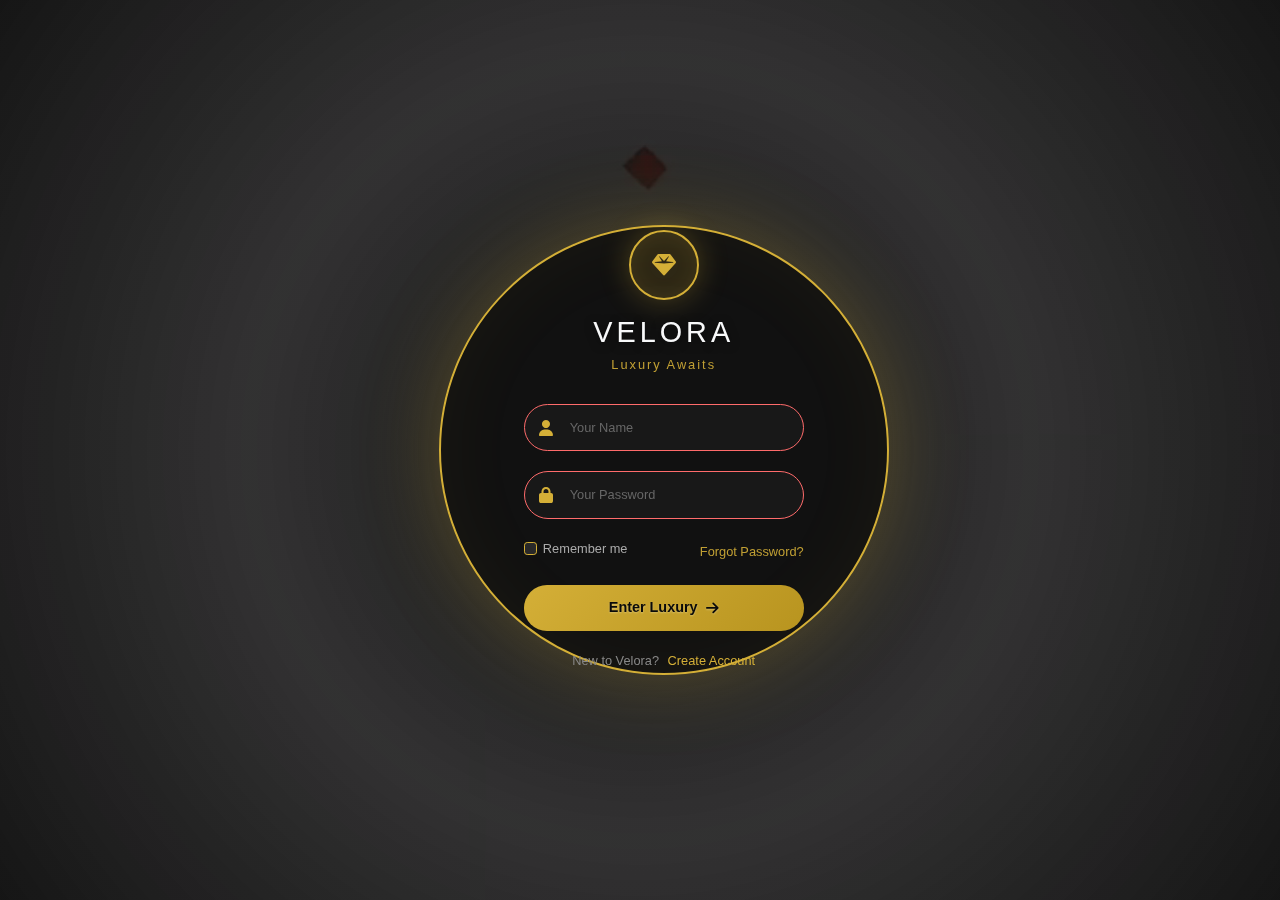
<file: index.html>
<!DOCTYPE html>
<html lang="en">
<head>
    <meta charset="UTF-8">
    <meta name="viewport" content="width=device-width, initial-scale=1.0">
    <title>Velora | Login</title>
    <!-- Bootstrap CSS -->
    <link href="https://cdn.jsdelivr.net/npm/bootstrap@5.3.0/dist/css/bootstrap.min.css" rel="stylesheet">
    <!-- Font Awesome -->
    <link rel="stylesheet" href="https://cdnjs.cloudflare.com/ajax/libs/font-awesome/6.4.0/css/all.min.css">
    <!-- Custom CSS -->
    <link rel="stylesheet" href="css/style.css">
    <link rel="stylesheet" href="css/animations.css">
    <script src="js/auth.js"></script>
    <script src="js/auth-check.js"></script>

</head>
<body class="login-body">
    <!-- Video Background -->
    <div class="video-background">
        <video autoplay muted loop id="bgVideo">
            <source src="video/video backk.MP4" type="video/mp4">
        </video>
        <div class="video-overlay"></div>
    </div>

    <!-- Circle Login Container -->
    <div class="container-fluid vh-100">
        <div class="row h-100 justify-content-center align-items-center">
            <div class="col-12 col-md-5 col-lg-4">
                <!-- Circle Login Card -->
                <div class="circle-login-card animate__animated animate__zoomIn">
                    <div class="circle-login-content">
                        <!-- Circle Logo -->
                        <div class="circle-logo-container">
                            <div class="circle-logo">
                                <i class="fas fa-gem"></i>
                            </div>
                            <h1 class="circle-logo-text">VELORA</h1>
                            <p class="circle-logo-subtitle">Luxury Awaits</p>
                        </div>

                        <!-- Login Form -->
                        <form id="loginForm" class="circle-form" novalidate>
                            <!-- Username -->
                            <div class="circle-input-group">
                                <i class="fas fa-user circle-input-icon"></i>
                                <input type="text" 
                                       class="circle-input" 
                                       id="username" 
                                       placeholder="Your Name"
                                       required>
                                <div class="circle-invalid-feedback" id="usernameError"></div>
                            </div>

                            <!-- Password -->
                            <div class="circle-input-group">
                                <i class="fas fa-lock circle-input-icon"></i>
                                <input type="password" 
                                       class="circle-input" 
                                       id="password" 
                                       placeholder="Your Password"
                                       required
                                       minlength="6">
                                <div class="circle-invalid-feedback" id="passwordError"></div>
                            </div>

                            <!-- Options -->
                               <div class="circle-options">
                                <div class="form-check">
                                    <input class="form-check-input" type="checkbox" id="rememberMe">
                                    <label class="form-check-label" for="rememberMe">
                                        Remember me</label>
                                </div>
                                <a href="#forgot" class="circle-forgot-link">Forgot Password?</a>
                            </div>

                            <!-- Submit Button -->
                            <button type="submit" class="circle-login-btn">
                                <span class="circle-btn-text">Enter Luxury</span>
                                <i class="fas fa-arrow-right circle-btn-icon"></i>
                            </button>

                            <!-- Sign Up -->
                            <div class="circle-signup">
                                <span>New to Velora?</span>
                                <a href="#signup" class="circle-signup-link">Create Account</a>
                            </div>
                        </form>
                    </div>
                </div>
            </div>
        </div>
    </div>

    <!-- Bootstrap JS -->
    <script src="https://cdn.jsdelivr.net/npm/bootstrap@5.3.0/dist/js/bootstrap.bundle.min.js"></script>
    <!-- Custom JS -->
    <script src="js/auth.js"></script>
</body>
</html>
</file>
<file: css/animations.css>
/* ===== CIRCLE LOGIN ANIMATIONS ===== */
.circle-login-card {
    animation: circleAppear 1.5s ease-out;
}

@keyframes circleAppear {
    0% {
        opacity: 0;
        transform: scale(0.8) rotate(-10deg);
    }
    100% {
        opacity: 1;
        transform: scale(1) rotate(0deg);
    }
}

.circle-logo {
    animation: logoGlow 3s ease-in-out infinite;
}

@keyframes logoGlow {
    0%, 100% {
        box-shadow: 0 0 20px rgba(212, 175, 55, 0.3);
    }
    50% {
        box-shadow: 0 0 30px rgba(212, 175, 55, 0.6),
                    0 0 40px rgba(212, 175, 55, 0.3);
    }
}

.circle-input-group {
    animation: slideUpInput 0.8s ease-out;
    animation-fill-mode: both;
}

.circle-input-group:nth-child(1) { animation-delay: 0.3s; }
.circle-input-group:nth-child(2) { animation-delay: 0.5s; }
.circle-input-group:nth-child(3) { animation-delay: 0.7s; }

@keyframes slideUpInput {
    0% {
        opacity: 0;
        transform: translateY(20px);
    }
    100% {
        opacity: 1;
        transform: translateY(0);
    }
}

.circle-login-btn {
    animation: buttonPulse 2s ease-in-out infinite;
}

@keyframes buttonPulse {
    0%, 100% {
        transform: scale(1);
    }
    50% {
        transform: scale(1.02);
    }
}

/* ===== SUCCESS ANIMATION ===== */
@keyframes successPulse {
    0% { transform: scale(1); }
    50% { transform: scale(1.05); }
    100% { transform: scale(1); }
}

.login-success {
    animation: successPulse 1s ease-in-out;
}
</file>
<file: css/style.css>
/* ===== RESET & BASE STYLES ===== */
* {
    margin: 0;
    padding: 0;
    box-sizing: border-box;
    font-family: 'Segoe UI', Tahoma, Geneva, Verdana, sans-serif;
}

/* ===== LUXURY DARK COLOR SCHEME ===== */
:root {
    --primary-dark: #0a0a0a;
    --secondary-dark: #111111;
    --accent-gold: #d4af37;
    --accent-gold-light: #f4e4a6;
    --text-light: #f8f9fa;
    --text-gray: #8a8a8a;
    --border-dark: #2a2a2a;
}

/* ===== LOGIN BODY ===== */
.login-body {
    background: var(--primary-dark);
    color: var(--text-light);
    min-height: 100vh;
    overflow: hidden;
}

/* ===== VIDEO BACKGROUND ===== */
.video-background {
    position: fixed;
    top: 0;
    left: 0;
    width: 100%;
    height: 100%;
    z-index: -2;
}

#bgVideo {
    width: 100%;
    height: 100%;
    object-fit: cover;
}

.video-overlay {
    position: absolute;
    top: 0;
    left: 0;
    width: 100%;
    height: 100%;
    background: radial-gradient(
        circle at center,
        rgba(10, 10, 10, 0.95) 0%,
        rgba(17, 17, 17, 0.85) 50%,
        rgba(10, 10, 10, 0.95) 100%
    );
}

/* ===== CIRCLE LOGIN CARD ===== */
.circle-login-card {
    background: rgba(17, 17, 17, 0.98);
    backdrop-filter: blur(25px);
    border: 2px solid var(--accent-gold);
    border-radius: 50%;
    width: 450px;
    height: 450px;
    display: flex;
    align-items: center;
    justify-content: center;
    position: relative;
    box-shadow: 
        0 0 80px rgba(212, 175, 55, 0.3),
        inset 0 0 80px rgba(212, 175, 55, 0.05);
    margin: 0 auto;
}

.circle-login-content {
    text-align: center;
    padding: 40px;
    width: 100%;
}

/* ===== CIRCLE LOGO ===== */
.circle-logo-container {
    margin-bottom: 30px;
}

.circle-logo {
    width: 70px;
    height: 70px;
    border: 2px solid var(--accent-gold);
    border-radius: 50%;
    display: flex;
    align-items: center;
    justify-content: center;
    margin: 0 auto 15px;
    font-size: 1.5rem;
    color: var(--accent-gold);
    background: rgba(212, 175, 55, 0.15);
    box-shadow: 
        0 0 30px rgba(212, 175, 55, 0.3),
        inset 0 0 20px rgba(212, 175, 55, 0.1);
}

.circle-logo-text {
    font-size: 1.8rem;
    font-weight: 300;
    letter-spacing: 4px;
    color: var(--text-light);
    margin-bottom: 5px;
    text-shadow: 0 2px 10px rgba(0, 0, 0, 0.5);
}

.circle-logo-subtitle {
    font-size: 0.8rem;
    color: var(--accent-gold);
    letter-spacing: 2px;
    font-weight: 300;
    opacity: 0.9;
}

/* ===== CIRCLE FORM ===== */
.circle-form {
    width: 100%;
    max-width: 280px;
    margin: 0 auto;
}

.circle-input-group {
    position: relative;
    margin-bottom: 20px;
}

.circle-input-icon {
    position: absolute;
    left: 15px;
    top: 50%;
    transform: translateY(-50%);
    color: var(--accent-gold);
    font-size: 1rem;
    z-index: 2;
}

.circle-input {
    width: 100%;
    padding: 12px 15px 12px 45px;
    background: rgba(255, 255, 255, 0.03);
    border: 1px solid var(--border-dark);
    border-radius: 25px;
    color: var(--text-light);
    font-size: 0.9rem;
    transition: all 0.3s ease;
}

.circle-input:focus {
    outline: none;
    border-color: var(--accent-gold);
    background: rgba(255, 255, 255, 0.05);
    box-shadow: 0 0 25px rgba(212, 175, 55, 0.2);
    transform: scale(1.02);
}

.circle-input::placeholder {
    color: #666666;
    font-size: 0.8rem;
}

/* ===== VALIDATION STYLES ===== */
.circle-invalid-feedback {
    color: #ff6b6b;
    font-size: 0.7rem;
    margin-top: 5px;
    display: none;
}

.circle-input:invalid {
    border-color: #ff6b6b;
}

.circle-input:valid {
    border-color: #4CAF50;
}

/* ===== FORM OPTIONS ===== */
.circle-options {
    display: flex;
    justify-content: space-between;
    align-items: center;
    margin: 20px 0;
    font-size: 0.8rem;
}

.form-check-input {
    background-color: rgba(255, 255, 255, 0.1);
    border: 1px solid var(--accent-gold);
}

.form-check-input:checked {
    background-color: var(--accent-gold);
    border-color: var(--accent-gold);
}

.form-check-label {
    color: #aaaaaa;
    font-size: 0.8rem;
}

.circle-forgot-link {
    color: var(--accent-gold);
    text-decoration: none;
    font-size: 0.8rem;
    opacity: 0.9;
}

.circle-forgot-link:hover {
    color: var(--accent-gold-light);
    opacity: 1;
}

/* ===== LOGIN BUTTON ===== */
.circle-login-btn {
    width: 100%;
    padding: 12px;
    background: linear-gradient(135deg, var(--accent-gold), #b8941f);
    border: none;
    border-radius: 25px;
    color: #0a0a0a;
    font-size: 0.9rem;
    font-weight: 700;
    cursor: pointer;
    transition: all 0.3s ease;
    display: flex;
    align-items: center;
    justify-content: center;
    gap: 8px;
    margin: 10px 0 20px;
    text-shadow: 0 1px 2px rgba(255, 255, 255, 0.3);
}

.circle-login-btn:hover {
    transform: translateY(-3px);
    box-shadow: 0 15px 30px rgba(212, 175, 55, 0.4);
}

.circle-btn-icon {
    transition: transform 0.3s ease;
}

.circle-login-btn:hover .circle-btn-icon {
    transform: translateX(5px);
}

/* ===== SIGN UP SECTION ===== */
.circle-signup {
    font-size: 0.8rem;
    color: #888888;
}

.circle-signup-link {
    color: var(--accent-gold);
    text-decoration: none;
    font-weight: 500;
    margin-left: 5px;
}

.circle-signup-link:hover {
    color: var(--accent-gold-light);
}

/* ===== RESPONSIVE DESIGN ===== */
@media (max-width: 576px) {
    .circle-login-card {
        width: 350px;
        height: 350px;
    }
    
    .circle-login-content {
        padding: 30px;
    }
    
    .circle-logo {
        width: 50px;
        height: 50px;
        font-size: 1.2rem;
    }
    
    .circle-logo-text {
        font-size: 1.4rem;
    }
    
    .circle-form {
        max-width: 250px;
    }
}

@media (max-width: 400px) {
    .circle-login-card {
        width: 320px;
        height: 320px;
    }
    
    .circle-login-content {
        padding: 25px;
    }
}












/* ===== HOME PAGE STYLES ===== */
.home-body {
    background: var(--primary-dark);
    color: var(--text-light);
}

/* Luxury Navigation */
.luxury-nav {
    background: rgba(10, 10, 10, 0.95) !important;
    backdrop-filter: blur(20px);
    border-bottom: 1px solid var(--accent-gold);
    padding: 1rem 0;
}

.navbar-brand {
    font-size: 1.5rem;
    font-weight: 300;
    letter-spacing: 3px;
    color: var(--text-light) !important;
}

.navbar-nav .nav-link {
    color: var(--text-gray) !important;
    font-weight: 500;
    transition: all 0.3s ease;
    position: relative;
}

.navbar-nav .nav-link:hover,
.navbar-nav .nav-link.active {
    color: var(--accent-gold) !important;
}

.navbar-nav .nav-link.active::after {
    content: '';
    position: absolute;
    bottom: -5px;
    left: 0;
    width: 100%;
    height: 1px;
    background: var(--accent-gold);
}

.bg-gold {
    background: var(--accent-gold) !important;
    color: var(--primary-dark) !important;
}

.btn-outline-gold {
    border: 2px solid var(--accent-gold);
    color: var(--accent-gold);
    background: transparent;
}

.btn-outline-gold:hover {
    background: var(--accent-gold);
    color: var(--primary-dark);
}

/* Hero Section */
.hero-section {
    min-height: 100vh;
    display: flex;
    align-items: center;
    padding: 100px 0 50px;
}

.welcome-message {
    font-size: 1.3rem;
    color: var(--accent-gold);
    margin-bottom: 1rem;
}

.hero-title {
    font-size: 3.5rem;
    font-weight: 300;
    margin-bottom: 1rem;
    letter-spacing: 2px;
}

.gold-text {
    color: var(--accent-gold);
}

.hero-subtitle {
    font-size: 1.5rem;
    color: var(--accent-gold);
    margin-bottom: 2rem;
    font-weight: 300;
    letter-spacing: 1px;
}

.hero-description {
    font-size: 1.1rem;
    line-height: 1.8;
    margin-bottom: 3rem;
    color: var(--text-gray);
}

.hero-buttons {
    margin-top: 2rem;
}

/* Collections Section */
.collections-section {
    background: rgba(26, 26, 26, 0.8);
}

.section-header {
    margin-bottom: 4rem;
}

.section-title {
    font-size: 2.5rem;
    font-weight: 300;
    margin-bottom: 1rem;
    color: var(--text-light);
}

.gold-line {
    width: 100px;
    height: 2px;
    background: var(--accent-gold);
    margin-bottom: 1rem;
}

.section-subtitle {
    font-size: 1.1rem;
    color: var(--text-gray);
}

.collection-card {
    background: rgba(255, 255, 255, 0.05);
    border: 1px solid rgba(255, 255, 255, 0.1);
    border-radius: 15px;
    padding: 2rem;
    text-align: center;
    height: 100%;
    transition: all 0.3s ease;
    position: relative;
    overflow: hidden;
}

.collection-card::before {
    content: '';
    position: absolute;
    top: 0;
    left: -100%;
    width: 100%;
    height: 100%;
    background: linear-gradient(90deg, 
        transparent, 
        rgba(212, 175, 55, 0.1), 
        transparent
    );
    transition: left 0.5s;
}

.collection-card:hover::before {
    left: 100%;
}

.collection-card:hover {
    transform: translateY(-10px);
    border-color: var(--accent-gold);
    box-shadow: 0 15px 30px rgba(0, 0, 0, 0.3);
}

.collection-icon {
    width: 80px;
    height: 80px;
    border: 2px solid var(--accent-gold);
    border-radius: 50%;
    display: flex;
    align-items: center;
    justify-content: center;
    margin: 0 auto 1.5rem;
    font-size: 2rem;
    color: var(--accent-gold);
    background: rgba(212, 175, 55, 0.1);
}

.collection-card h3 {
    font-size: 1.3rem;
    margin-bottom: 1rem;
    color: var(--text-light);
}

.collection-card p {
    color: var(--text-gray);
    margin-bottom: 1rem;
    line-height: 1.6;
}

.collection-count {
    color: var(--accent-gold);
    font-weight: 600;
    font-size: 0.9rem;
}

/* Stats Section */
.stats-section {
    background: var(--primary-dark);
}

.stat-item {
    padding: 1rem;
}

.stat-number {
    font-size: 2.5rem;
    font-weight: 300;
    color: var(--accent-gold);
    margin-bottom: 0.5rem;
}

.stat-label {
    font-size: 1rem;
    color: var(--text-gray);
    text-transform: uppercase;
    letter-spacing: 1px;
}/* ===== RESPONSIVE DESIGN ===== */
@media (max-width: 768px) {
    .hero-title {
        font-size: 2.5rem;
    }
    
    .hero-subtitle {
        font-size: 1.2rem;
    }
    
    .hero-description {
        font-size: 1rem;
    }
    
    .section-title {
        font-size: 2rem;
    }
    
    .collection-card {
        padding: 1.5rem;
    }
    
    .collection-icon {
        width: 60px;
        height: 60px;
        font-size: 1.5rem;
    }
    
    .stat-number {
        font-size: 2rem;
    }
}

@media (max-width: 576px) {
    .hero-title {
        font-size: 2rem;
    }
    
    .hero-section {
        padding: 80px 0 30px;
    }
    
    .hero-buttons .btn {
        display: block;
        width: 100%;
        margin-bottom: 1rem;
    }
    
    .hero-buttons .me-3 {
        margin-right: 0 !important;
    }
    
    .collection-card {
        margin-bottom: 1rem;
    }
    
    .stat-number {
        font-size: 1.8rem;
    }
    
    .navbar-brand {
        font-size: 1.2rem;
    }
}

@media (max-width: 400px) {
    .hero-title {
        font-size: 1.8rem;
    }
    
    .container {
        padding-left: 15px;
        padding-right: 15px;
    }
    
    .collection-card {
        padding: 1rem;
    }
}





/* ===== PRODUCTS PAGE STYLES ===== */
.products-body {
    background: var(--primary-dark);
    color: var(--text-light);
}

/* Products Header */
.products-header {
    background: rgba(26, 26, 26, 0.8);
    margin-top: 80px;
}

.products-title {
    font-size: 3rem;
    font-weight: 300;
    margin-bottom: 1rem;
    letter-spacing: 2px;
}

.products-subtitle {
    font-size: 1.2rem;
    color: var(--text-gray);
    margin-bottom: 2rem;
}

/* Search Box */
.search-box {
    position: relative;
    display: flex;
    gap: 10px;
    align-items: center;
}

.search-icon {
    position: absolute;
    left: 15px;
    top: 50%;
    transform: translateY(-50%);
    color: var(--accent-gold);
    z-index: 2;
}

.search-input {
    flex: 1;
    padding: 12px 15px 12px 45px;
    background: rgba(255, 255, 255, 0.05);
    border: 1px solid var(--border-dark);
    border-radius: 25px;
    color: var(--text-light);
    font-size: 0.9rem;
    transition: all 0.3s ease;
}

.search-input:focus {
    outline: none;
    border-color: var(--accent-gold);
    background: rgba(255, 255, 255, 0.08);
    box-shadow: 0 0 20px rgba(212, 175, 55, 0.2);
}

.category-filter {
    padding: 12px 15px;
    background: rgba(255, 255, 255, 0.05);
    border: 1px solid var(--border-dark);
    border-radius: 25px;
    color: var(--text-light);
    font-size: 0.9rem;
    transition: all 0.3s ease;
    min-width: 150px;
}

.category-filter:focus {
    outline: none;
    border-color: var(--accent-gold);
}

/* Product Card */
.product-card {
    background: rgba(255, 255, 255, 0.03);
    border: 1px solid rgba(255, 255, 255, 0.1);
    border-radius: 15px;
    overflow: hidden;
    transition: all 0.3s ease;
    margin-bottom: 2rem;
    position: relative;
}

.product-card:hover {
    transform: translateY(-10px);
    border-color: var(--accent-gold);
    box-shadow: 0 20px 40px rgba(0, 0, 0, 0.4);
}

.product-image-container {
    position: relative;
    overflow: hidden;
    height: 250px;
}

.product-image {
    width: 100%;
    height: 100%;
    object-fit: cover;
    transition: transform 0.3s ease;
}

.product-card:hover .product-image {
    transform: scale(1.05);
}

.product-badge {
    position: absolute;
    top: 15px;
    right: 15px;
    background: var(--accent-gold);
    color: var(--primary-dark);
    padding: 5px 10px;
    border-radius: 15px;
    font-size: 0.8rem;
    font-weight: 600;
}

.product-card-body {
    padding: 1.5rem;
}

.product-title {
    font-size: 1.2rem;
    font-weight: 600;
    margin-bottom: 0.5rem;
    color: var(--text-light);
}

.product-category {
    color: var(--accent-gold);
    font-size: 0.8rem;
    text-transform: uppercase;
    letter-spacing: 1px;
    margin-bottom: 0.5rem;
}

.product-description {
    color: var(--text-gray);
    font-size: 0.9rem;
    line-height: 1.5;
    margin-bottom: 1rem;
    height: 60px;
    overflow: hidden;
}

/* Product Gallery */
.product-gallery {
    display: flex;
    gap: 5px;
    margin-bottom: 1rem;
    height: 60px;
}

.gallery-thumb {
    flex: 1;
    border-radius: 8px;
    overflow: hidden;
    cursor: pointer;
    opacity: 0.6;
    transition: all 0.3s ease;
}

.gallery-thumb:hover,
.gallery-thumb.active {
    opacity: 1;
    transform: scale(1.05);
}

.gallery-thumb img {
    width: 100%;
    height: 100%;
    object-fit: cover;
}

/* Product Rating */
.product-rating {
    display: flex;
    align-items: center;
    margin-bottom: 1rem;
}

.rating-stars {
    color: var(--accent-gold);
    margin-right: 10px;
}

.rating-value {
    color: var(--text-gray);
    font-size: 0.9rem;
}

/* Product Price & Action */
.product-price-action {
    display: flex;
    justify-content: space-between;
    align-items: center;
}

.product-price {
    font-size: 1.3rem;
    font-weight: 700;
    color: var(--accent-gold);
}

.add-to-cart-btn {
    background: var(--accent-gold);
    color: var(--primary-dark);
    border: none;
    border-radius: 25px;
    padding: 8px 20px;
    font-weight: 600;
    transition: all 0.3s ease;
    display: flex;
    align-items: center;gap: 8px;
}

.add-to-cart-btn:hover {
    transform: scale(1.05);
    box-shadow: 0 5px 15px rgba(212, 175, 55, 0.4);
}

/* No Products Message */
.no-products {
    text-align: center;
    padding: 3rem;
    color: var(--text-gray);
}

.no-products i {
    font-size: 3rem;
    color: var(--accent-gold);
    margin-bottom: 1rem;
}

/* Loading Spinner */
.spinner-border.text-gold {
    color: var(--accent-gold) !important;
}

/* ===== RESPONSIVE DESIGN ===== */
@media (max-width: 768px) {
    .products-title {
        font-size: 2.2rem;
    }
    
    .search-box {
        flex-direction: column;
    }
    
    .category-filter {
        width: 100%;
        margin-top: 10px;
    }
    
    .product-card-body {
        padding: 1rem;
    }
    
    .product-image-container {
        height: 200px;
    }
}

@media (max-width: 576px) {
    .products-title {
        font-size: 1.8rem;
    }
    
    .products-header {
        margin-top: 70px;
        padding: 2rem 0;
    }
    
    .product-gallery {
        height: 50px;
    }
    
    .product-price-action {
        flex-direction: column;
        gap: 10px;
        align-items: start;
    }
    
    .add-to-cart-btn {
        width: 100%;
        justify-content: center;
    }
}











/* ===== CART PAGE STYLES ===== */
.cart-section {
    min-height: 100vh;
    padding: 120px 0 50px;
}

.cart-container {
    background: rgba(26, 26, 26, 0.95);
    backdrop-filter: blur(20px);
    border: 1px solid var(--accent-gold);
    border-radius: 15px;
    padding: 2rem;
    box-shadow: 0 20px 40px rgba(0, 0, 0, 0.5);
}

.cart-header {
    text-align: center;
    margin-bottom: 3rem;
    padding-bottom: 1rem;
    border-bottom: 1px solid rgba(255, 255, 255, 0.1);
}

.cart-title {
    font-size: 2.5rem;
    font-weight: 300;
    color: var(--text-light);
    margin-bottom: 0.5rem;
}

.cart-subtitle {
    color: var(--text-gray);
    font-size: 1.1rem;
}

/* Cart Items */
.cart-item {
    display: flex;
    align-items: center;
    padding: 1.5rem;
    background: rgba(255, 255, 255, 0.03);
    border: 1px solid rgba(255, 255, 255, 0.1);
    border-radius: 10px;
    margin-bottom: 1rem;
    transition: all 0.3s ease;
}

.cart-item:hover {
    border-color: var(--accent-gold);
    background: rgba(255, 255, 255, 0.05);
}

.cart-item-image {
    width: 100px;
    height: 100px;
    object-fit: cover;
    border-radius: 8px;
    margin-right: 1.5rem;
}

.cart-item-details {
    flex: 1;
}

.cart-item-name {
    font-size: 1.2rem;
    font-weight: 600;
    color: var(--text-light);
    margin-bottom: 0.5rem;
}

.cart-item-category {
    color: var(--accent-gold);
    font-size: 0.9rem;
    text-transform: uppercase;
    letter-spacing: 1px;
    margin-bottom: 0.5rem;
}

.cart-item-price {
    font-size: 1.1rem;
    font-weight: 700;
    color: var(--accent-gold);
}

.cart-item-controls {
    display: flex;
    align-items: center;
    gap: 1rem;
}

.quantity-controls {
    display: flex;
    align-items: center;
    gap: 0.5rem;
}

.quantity-btn {
    width: 35px;
    height: 35px;
    border: 1px solid var(--accent-gold);
    background: transparent;
    color: var(--accent-gold);
    border-radius: 50%;
    display: flex;
    align-items: center;
    justify-content: center;
    cursor: pointer;
    transition: all 0.3s ease;
}

.quantity-btn:hover {
    background: var(--accent-gold);
    color: var(--primary-dark);
}

.quantity-display {
    min-width: 40px;
    text-align: center;
    font-weight: 600;
    color: var(--text-light);
}

.remove-btn {
    background: transparent;
    border: 1px solid #ff6b6b;
    color: #ff6b6b;
    padding: 8px 15px;
    border-radius: 20px;
    cursor: pointer;
    transition: all 0.3s ease;
    display: flex;
    align-items: center;
    gap: 5px;
}

.remove-btn:hover {
    background: #ff6b6b;
    color: var(--primary-dark);
}

/* Empty Cart */
.empty-cart {
    text-align: center;
    padding: 4rem 2rem;
    display: none;
}

.empty-cart-content i {
    color: var(--accent-gold);
    margin-bottom: 1.5rem;
}

.empty-cart-content h3 {
    color: var(--text-light);
    margin-bottom: 1rem;
    font-weight: 300;
}

.empty-cart-content p {
    color: var(--text-gray);
    margin-bottom: 2rem;
}

/* Cart Summary */
.cart-summary {
    background: rgba(255, 255, 255, 0.05);
    border: 1px solid rgba(255, 255, 255, 0.1);
    border-radius: 10px;
    padding: 2rem;
    margin-top: 2rem;
    display: none;
}

.summary-row {
    display: flex;
    justify-content: space-between;
    align-items: center;
    padding: 0.5rem 0;
    color: var(--text-light);
}

.summary-row.total {
    border-top: 1px solid rgba(255, 255, 255, 0.1);
    margin-top: 1rem;
    padding-top: 1rem;
    font-size: 1.2rem;
    font-weight: 700;
    color: var(--accent-gold);
}

.checkout-btn {
    width: 100%;
    background: var(--accent-gold);
    color: var(--primary-dark);
    border: none;
    padding: 15px;
    border-radius: 10px;
    font-size: 1.1rem;
    font-weight: 600;
    margin-top: 1.5rem;
    cursor: pointer;
    transition: all 0.3s ease;
    display: flex;
    align-items: center;
    justify-content: center;
}

.checkout-btn:hover {
    transform: translateY(-2px);
    box-shadow: 0 10px 20px rgba(212, 175, 55, 0.3);
}

.checkout-btn:disabled {
    opacity: 0.6;
    cursor: not-allowed;transform: none;
}

/* Responsive */
@media (max-width: 768px) {
    .cart-item {
        flex-direction: column;
        text-align: center;
        gap: 1rem;
    }
    
    .cart-item-image {
        margin-right: 0;
        margin-bottom: 1rem;
    }
    
    .cart-item-controls {
        justify-content: center;
    }
    
    .cart-title {
        font-size: 2rem;
    }
    
    .cart-container {
        padding: 1.5rem;
    }
}

@media (max-width: 576px) {
    .cart-section {
        padding: 100px 0 30px;
    }
    
    .cart-container {
        padding: 1rem;
    }
    
    .cart-title {
        font-size: 1.8rem;
    }
}









/* ===== CHECKOUT PAGE STYLES ===== */
.checkout-section {
    min-height: 100vh;
    padding: 120px 0 50px;
}

.checkout-container {
    background: rgba(26, 26, 26, 0.95);
    backdrop-filter: blur(20px);
    border: 1px solid var(--accent-gold);
    border-radius: 15px;
    padding: 2rem;
    box-shadow: 0 20px 40px rgba(0, 0, 0, 0.5);
}

.checkout-header {
    text-align: center;
    margin-bottom: 3rem;
    padding-bottom: 1rem;
    border-bottom: 1px solid rgba(255, 255, 255, 0.1);
}

.checkout-title {
    font-size: 2.5rem;
    font-weight: 300;
    color: var(--text-light);
    margin-bottom: 0.5rem;
}

.checkout-subtitle {
    color: var(--text-gray);
    font-size: 1.1rem;
}

/* Form Sections */
.form-section {
    background: rgba(255, 255, 255, 0.03);
    border: 1px solid rgba(255, 255, 255, 0.1);
    border-radius: 10px;
    padding: 1.5rem;
    margin-bottom: 1.5rem;
}

.section-title {
    font-size: 1.3rem;
    font-weight: 600;
    color: var(--accent-gold);
    margin-bottom: 1.5rem;
    display: flex;
    align-items: center;
}

/* Form Groups */
.form-group {
    margin-bottom: 1.5rem;
}

.form-group label {
    display: block;
    color: var(--text-light);
    font-weight: 500;
    margin-bottom: 0.5rem;
}

.form-group input,
.form-group select {
    width: 100%;
    padding: 12px 15px;
    background: rgba(255, 255, 255, 0.05);
    border: 1px solid rgba(255, 255, 255, 0.2);
    border-radius: 8px;
    color: var(--text-light);
    font-size: 1rem;
    transition: all 0.3s ease;
}

.form-group input:focus,
.form-group select:focus {
    outline: none;
    border-color: var(--accent-gold);
    background: rgba(255, 255, 255, 0.08);
    box-shadow: 0 0 0 2px rgba(212, 175, 55, 0.2);
}

/* Payment Methods */
.payment-methods {
    display: flex;
    gap: 1rem;
    margin-bottom: 1.5rem;
}

.payment-option {
    flex: 1;
}

.payment-option input {
    display: none;
}

.payment-option label {
    display: flex;
    align-items: center;
    justify-content: center;
    gap: 0.5rem;
    padding: 12px 20px;
    background: rgba(255, 255, 255, 0.05);
    border: 1px solid rgba(255, 255, 255, 0.2);
    border-radius: 8px;
    cursor: pointer;
    transition: all 0.3s ease;
    text-align: center;
}

.payment-option input:checked + label {
    border-color: var(--accent-gold);
    background: rgba(212, 175, 55, 0.1);
    color: var(--accent-gold);
}

.payment-option label:hover {
    border-color: var(--accent-gold);
}

/* Credit Card Form */
.credit-card-form {
    background: rgba(255, 255, 255, 0.02);
    border: 1px solid rgba(255, 255, 255, 0.1);
    border-radius: 8px;
    padding: 1.5rem;
    margin-top: 1rem;
}

/* Terms and Conditions */
.terms-group {
    display: flex;
    align-items: flex-start;
    gap: 0.5rem;
}

.terms-group input {
    width: auto;
    margin-top: 0.3rem;
}

.terms-group label {
    margin-bottom: 0;
    font-size: 0.9rem;
}

.terms-group a {
    color: var(--accent-gold);
    text-decoration: none;
}

.terms-group a:hover {
    text-decoration: underline;
}

/* Checkout Submit Button */
.checkout-submit-btn {
    width: 100%;
    background: var(--accent-gold);
    color: var(--primary-dark);
    border: none;
    padding: 15px;
    border-radius: 10px;
    font-size: 1.1rem;
    font-weight: 600;
    cursor: pointer;
    transition: all 0.3s ease;
    display: flex;
    align-items: center;
    justify-content: center;
    margin-top: 1rem;
}

.checkout-submit-btn:hover {
    transform: translateY(-2px);
    box-shadow: 0 10px 20px rgba(212, 175, 55, 0.3);
}

/* Order Summary */
.order-summary {
    background: rgba(255, 255, 255, 0.05);
    border: 1px solid rgba(255, 255, 255, 0.1);
    border-radius: 10px;
    padding: 1.5rem;
    position: sticky;
    top: 120px;
}

.summary-title {
    font-size: 1.3rem;
    font-weight: 600;
    color: var(--accent-gold);
    margin-bottom: 1.5rem;
    text-align: center;
}

.order-items {
    margin-bottom: 1.5rem;
}

.order-item {
    display: flex;
    align-items: center;
    padding: 0.75rem 0;border-bottom: 1px solid rgba(255, 255, 255, 0.1);
}

.order-item:last-child {
    border-bottom: none;
}

.order-item-image {
    width: 50px;
    height: 50px;
    object-fit: cover;
    border-radius: 6px;
    margin-right: 1rem;
}

.order-item-details {
    flex: 1;
}

.order-item-name {
    font-size: 0.9rem;
    font-weight: 500;
    color: var(--text-light);
    margin-bottom: 0.25rem;
}

.order-item-quantity {
    font-size: 0.8rem;
    color: var(--text-gray);
}

.order-item-price {
    font-size: 0.9rem;
    font-weight: 600;
    color: var(--accent-gold);
}

.order-totals {
    border-top: 1px solid rgba(255, 255, 255, 0.1);
    padding-top: 1rem;
}

.total-row {
    display: flex;
    justify-content: space-between;
    align-items: center;
    padding: 0.5rem 0;
    color: var(--text-light);
}

.total-row.grand-total {
    border-top: 1px solid rgba(255, 255, 255, 0.1);
    margin-top: 0.5rem;
    padding-top: 0.5rem;
    font-size: 1.1rem;
    font-weight: 700;
    color: var(--accent-gold);
}

/* Responsive */
@media (max-width: 768px) {
    .checkout-title {
        font-size: 2rem;
    }
    
    .payment-methods {
        flex-direction: column;
    }
    
    .order-summary {
        position: static;
        margin-top: 2rem;
    }
    
    .checkout-container {
        padding: 1.5rem;
    }
}

@media (max-width: 576px) {
    .checkout-section {
        padding: 100px 0 30px;
    }
    
    .checkout-container {
        padding: 1rem;
    }
    
    .checkout-title {
        font-size: 1.8rem;
    }
    
    .form-section {
        padding: 1rem;
    }
}








/* ===== LUXURY FOOTER STYLES ===== */
.luxury-footer {
    background: rgba(10, 10, 10, 0.95);
    backdrop-filter: blur(20px);
    border-top: 1px solid var(--accent-gold);
    padding: 3rem 0 1rem;
    margin-top: 4rem;
}

.footer-content {
    display: grid;
    grid-template-columns: repeat(auto-fit, minmax(250px, 1fr));
    gap: 2rem;
    margin-bottom: 2rem;
}

.footer-section h3 {
    color: var(--accent-gold);
    font-size: 1.3rem;
    font-weight: 600;
    margin-bottom: 1rem;
    letter-spacing: 1px;
}

.footer-section h4 {
    color: var(--text-light);
    font-size: 1.1rem;
    font-weight: 600;
    margin-bottom: 1rem;
}

.footer-section p {
    color: var(--text-gray);
    line-height: 1.6;
    margin-bottom: 1rem;
}

.footer-section ul {
    list-style: none;
    padding: 0;
}

.footer-section ul li {
    margin-bottom: 0.5rem;
}

.footer-section ul li a {
    color: var(--text-gray);
    text-decoration: none;
    transition: color 0.3s ease;
    display: flex;
    align-items: center;
    gap: 0.5rem;
}

.footer-section ul li a:hover {
    color: var(--accent-gold);
}

.footer-section ul li i {
    color: var(--accent-gold);
    width: 20px;
}

/* Social Links */
.social-links {
    display: flex;
    gap: 1rem;
    margin-top: 1rem;
}

.social-links a {
    display: flex;
    align-items: center;
    justify-content: center;
    width: 40px;
    height: 40px;
    background: rgba(255, 255, 255, 0.05);
    border: 1px solid rgba(255, 255, 255, 0.1);
    border-radius: 50%;
    color: var(--text-gray);
    text-decoration: none;
    transition: all 0.3s ease;
}

.social-links a:hover {
    background: var(--accent-gold);
    color: var(--primary-dark);
    border-color: var(--accent-gold);
    transform: translateY(-2px);
}

/* Footer Bottom */
.footer-bottom {
    border-top: 1px solid rgba(255, 255, 255, 0.1);
    padding-top: 1.5rem;
    text-align: center;
}

.footer-bottom p {
    color: var(--text-gray);
    margin: 0;
    font-size: 0.9rem;
}

.payment-methods {
    display: flex;
    justify-content: center;
    gap: 1rem;
    margin-top: 1rem;
}

.payment-methods i {
    font-size: 1.5rem;
    color: var(--text-gray);
    transition: color 0.3s ease;
}

.payment-methods i:hover {
    color: var(--accent-gold);
}

/* Responsive Footer */
@media (max-width: 768px) {
    .footer-content {
        grid-template-columns: 1fr;
        text-align: center;
    }
    
    .social-links {
        justify-content: center;
    }
    
    .luxury-footer {
        padding: 2rem 0 1rem;
    }
}
/* ===== FIX SELECT OPTIONS COLOR ===== */
.form-group select {
    color: var(--text-light) !important;
    background-color: var(--secondary-dark) !important;
    border: 1px solid rgba(255, 255, 255, 0.2) !important;
}

.form-group select option {
    background-color: var(--secondary-dark) !important;
    color: var(--text-light) !important;
    padding: 12px !important;
    border: none !important;
}

.form-group select option:hover {
    background-color: var(--accent-gold) !important;
    color: var(--primary-dark) !important;
}

.category-filter {
    color: var(--text-light) !important;
    background-color: var(--secondary-dark) !important;
    border: 1px solid rgba(255, 255, 255, 0.2) !important;
}

.category-filter option {
    background-color: var(--secondary-dark) !important;
    color: var(--text-light) !important;
    padding: 12px !important;
}





/* ===== FIX PRODUCT IMAGE SIZES ===== */
.product-image-container {
    height: 250px !important;
    overflow: hidden !important;
    border-radius: 10px !important;
}

.product-image {
    width: 100% !important;
    height: 100% !important;
    object-fit: cover !important;
    object-position: center !important;
}

/* برای عکس‌های موبایل */
.product-card[data-category="mobile"] .product-image {
    object-fit: contain !important;
    background-color: #1a1a1a !important;
    padding: 20px !important;
}

/* برای عکس‌های لپ‌تاپ */
.product-card[data-category="laptop"] .product-image {
    object-fit: contain !important;
    background-color: #1a1a1a !important;
    padding: 15px !important;
}

/* برای عکس‌های عطر */
.product-card[data-category="perfume"] .product-image {
    object-fit: contain !important;
    background-color: #1a1a1a !important;
    padding: 10px !important;
}

/* برای عکس‌های کرم */
.product-card[data-category="skincare"] .product-image {
    object-fit: contain !important;
    background-color: #1a1a1a !important;
    padding: 10px !important;
}

/* برای عکس‌های ساعت */
.product-card[data-category="watch"] .product-image {
    object-fit: contain !important;
    background-color: #1a1a1a !important;
    padding: 15px !important;
}

/* گالری عکس‌ها */
.gallery-thumb img {
    width: 100% !important;
    height: 60px !important;
    object-fit: cover !important;
    border-radius: 6px !important;
}








/* ===== CONTACT PAGE STYLES ===== */
.contact-section {
    min-height: 100vh;
    padding: 120px 0 50px;
}

.contact-container {
    background: rgba(26, 26, 26, 0.95);
    backdrop-filter: blur(20px);
    border: 1px solid var(--accent-gold);
    border-radius: 15px;
    padding: 2rem;
    box-shadow: 0 20px 40px rgba(0, 0, 0, 0.5);
}

.contact-header {
    text-align: center;
    margin-bottom: 3rem;
    padding-bottom: 1rem;
    border-bottom: 1px solid rgba(255, 255, 255, 0.1);
}

.contact-title {
    font-size: 2.5rem;
    font-weight: 300;
    color: var(--text-light);
    margin-bottom: 0.5rem;
}

.contact-subtitle {
    color: var(--text-gray);
    font-size: 1.1rem;
}

/* Contact Form */
.contact-form textarea {
    width: 100%;
    padding: 12px 15px;
    background: rgba(255, 255, 255, 0.05);
    border: 1px solid rgba(255, 255, 255, 0.2);
    border-radius: 8px;
    color: var(--text-light);
    font-size: 1rem;
    resize: vertical;
    min-height: 120px;
    transition: all 0.3s ease;
}

.contact-form textarea:focus {
    outline: none;
    border-color: var(--accent-gold);
    background: rgba(255, 255, 255, 0.08);
    box-shadow: 0 0 0 2px rgba(212, 175, 55, 0.2);
}

.contact-submit-btn {
    width: 100%;
    background: var(--accent-gold);
    color: var(--primary-dark);
    border: none;
    padding: 15px;
    border-radius: 10px;
    font-size: 1.1rem;
    font-weight: 600;
    cursor: pointer;
    transition: all 0.3s ease;
    display: flex;
    align-items: center;
    justify-content: center;
    margin-top: 1rem;
}

.contact-submit-btn:hover {
    transform: translateY(-2px);
    box-shadow: 0 10px 20px rgba(212, 175, 55, 0.3);
}

.contact-submit-btn:disabled {
    opacity: 0.7;
    cursor: not-allowed;
    transform: none;
}

/* Contact Information */
.contact-info {
    background: rgba(255, 255, 255, 0.05);
    border: 1px solid rgba(255, 255, 255, 0.1);
    border-radius: 10px;
    padding: 1.5rem;
    height: fit-content;
}

.info-title {
    font-size: 1.3rem;
    font-weight: 600;
    color: var(--accent-gold);
    margin-bottom: 1.5rem;
    text-align: center;
}

.info-item {
    display: flex;
    align-items: flex-start;
    gap: 1rem;
    margin-bottom: 1.5rem;
    padding-bottom: 1.5rem;
    border-bottom: 1px solid rgba(255, 255, 255, 0.1);
}

.info-item:last-child {
    margin-bottom: 0;
    padding-bottom: 0;
    border-bottom: none;
}

.info-icon {
    width: 40px;
    height: 40px;
    background: rgba(212, 175, 55, 0.1);
    border: 1px solid var(--accent-gold);
    border-radius: 50%;
    display: flex;
    align-items: center;
    justify-content: center;
    color: var(--accent-gold);
    font-size: 1rem;
}

.info-content h4 {
    color: var(--text-light);
    font-size: 1.1rem;
    margin-bottom: 0.5rem;
}

.info-content p {
    color: var(--text-gray);
    margin: 0.25rem 0;
    font-size: 0.9rem;
}

/* Social Section */
.social-section {
    margin-top: 2rem;
    padding-top: 1.5rem;
    border-top: 1px solid rgba(255, 255, 255, 0.1);
}

.social-section h4 {
    color: var(--text-light);
    margin-bottom: 1rem;
    text-align: center;
}

.social-links {
    display: flex;
    justify-content: center;
    gap: 1rem;
}

.social-link {
    display: flex;
    align-items: center;
    justify-content: center;
    width: 45px;
    height: 45px;
    background: rgba(255, 255, 255, 0.05);
    border: 1px solid rgba(255, 255, 255, 0.1);
    border-radius: 50%;
    color: var(--text-gray);
    text-decoration: none;
    transition: all 0.3s ease;
    font-size: 1.2rem;
}

.social-link:hover {
    background: var(--accent-gold);
    color: var(--primary-dark);
    border-color: var(--accent-gold);
    transform: translateY(-2px);
}

/* FAQ Section */
.faq-section {
    padding: 4rem 0;
    background: rgba(26, 26, 26, 0.8);
}

.faq-container {
    max-width: 800px;
    margin: 0 auto;
}

.faq-title {
    font-size: 2rem;
    font-weight: 300;
    color: var(--text-light);
    text-align: center;
    margin-bottom: 3rem;
}

.faq-item {
    background: rgba(255, 255, 255, 0.03);border: 1px solid rgba(255, 255, 255, 0.1);
    border-radius: 10px;
    margin-bottom: 1rem;
    overflow: hidden;
    transition: all 0.3s ease;
}

.faq-item:hover {
    border-color: var(--accent-gold);
}

.faq-question {
    padding: 1.5rem;
    cursor: pointer;
    display: flex;
    justify-content: space-between;
    align-items: center;
    color: var(--text-light);
    font-weight: 600;
    transition: all 0.3s ease;
}

.faq-question:hover {
    color: var(--accent-gold);
}

.faq-question i {
    transition: transform 0.3s ease;
}

.faq-answer {
    padding: 0 1.5rem;
    display: none;
    color: var(--text-gray);
    line-height: 1.6;
    padding-bottom: 1.5rem;
}

.faq-item.active .faq-answer {
    display: block;
}

/* Success Notification */
@keyframes slideInRight {
    from {
        transform: translateX(100%);
        opacity: 0;
    }
    to {
        transform: translateX(0);
        opacity: 1;
    }
}

.success-content {
    display: flex;
    align-items: center;
    gap: 10px;
}

.success-content i {
    font-size: 1.2rem;
}

/* Responsive */
@media (max-width: 768px) {
    .contact-title {
        font-size: 2rem;
    }
    
    .contact-container {
        padding: 1.5rem;
    }
    
    .info-item {
        flex-direction: column;
        text-align: center;
        gap: 0.5rem;
    }
    
    .faq-title {
        font-size: 1.8rem;
    }
}

@media (max-width: 576px) {
    .contact-section {
        padding: 100px 0 30px;
    }
    
    .contact-container {
        padding: 1rem;
    }
    
    .contact-title {
        font-size: 1.8rem;
    }
}
</file>
